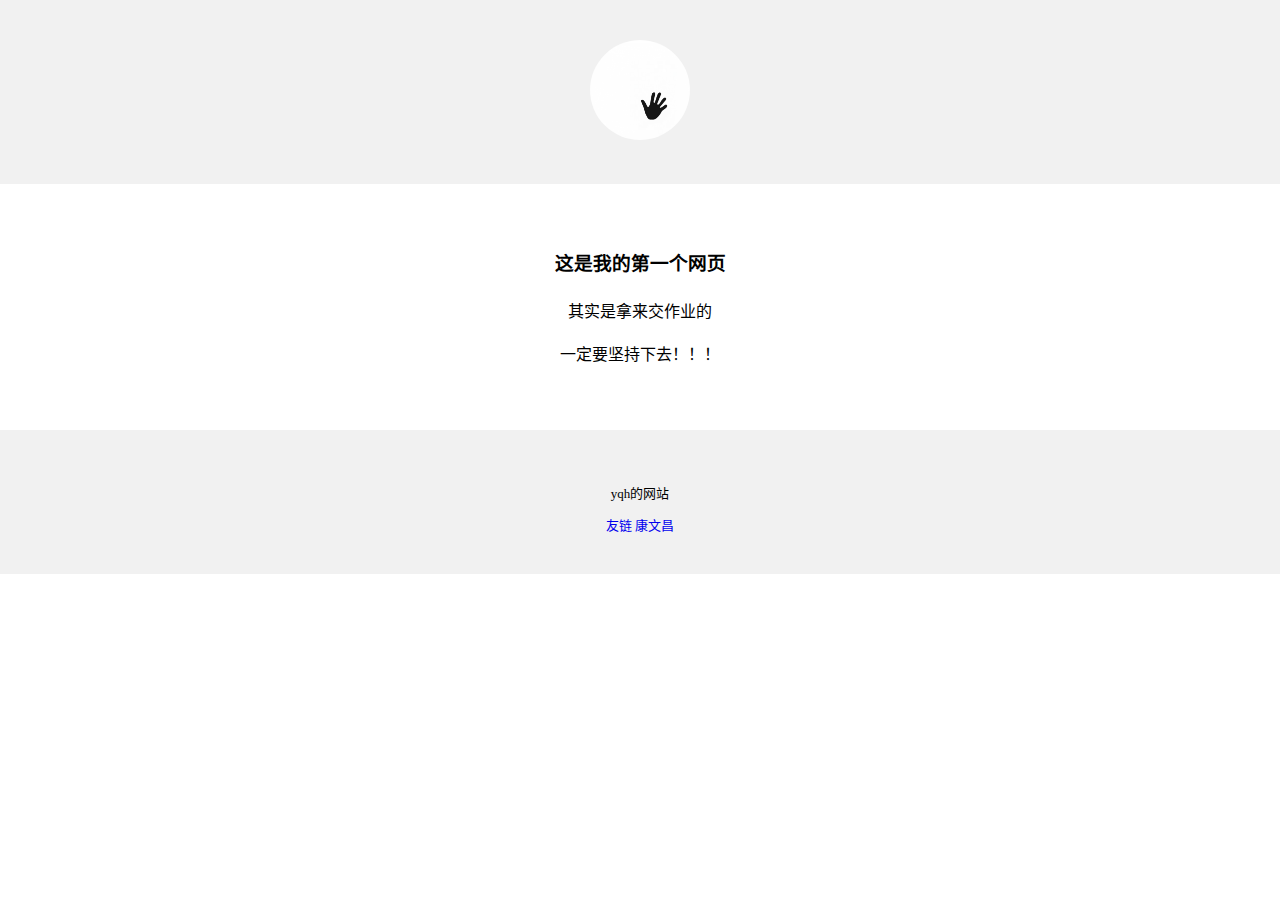
<file: index.html>
<!DOCTYPE html>
<html lang="zh-CN">
  <head>
    <meta charset="utf-8">
    <meta name="viewport" content="width=device-width, initial-scale=1" />
    <title>个人网页</title>
<style>
    body {
        margin: 0;
    }
</style>
  </head>
  <body>
	<div id="tx" style="
	  background-color:#f1f1f1;
	  text-align:center;
	  padding:40px;">
	  <img style="width:100px; height:100px; border-radius:50%; " src='./magicut_1655352704294.png' width="60px" height="60px" alt="yqh的头像">
    </div>
    <div style="
	  width:700px;
	  margin:30px auto;
	  padding:15px;
	  line-height:1.7;
      text-align: center;
	  ">
      <h3>这是我的第一个网页</h3>
	  <p>其实是拿来交作业的</p>
      <p>一定要坚持下去！！！</p>
    </div>
    <div style="
	  background-color:#f1f1f1;
	  text-align:center;
	  padding:40px;
	  font-size:13px;
	  ">
      <p>yqh的网站</p>
      <a style="text-decoration: none;" href="https://kangwenchang.com/">友链 康文昌</a>
    </div>
  </body>
</html>
</file>
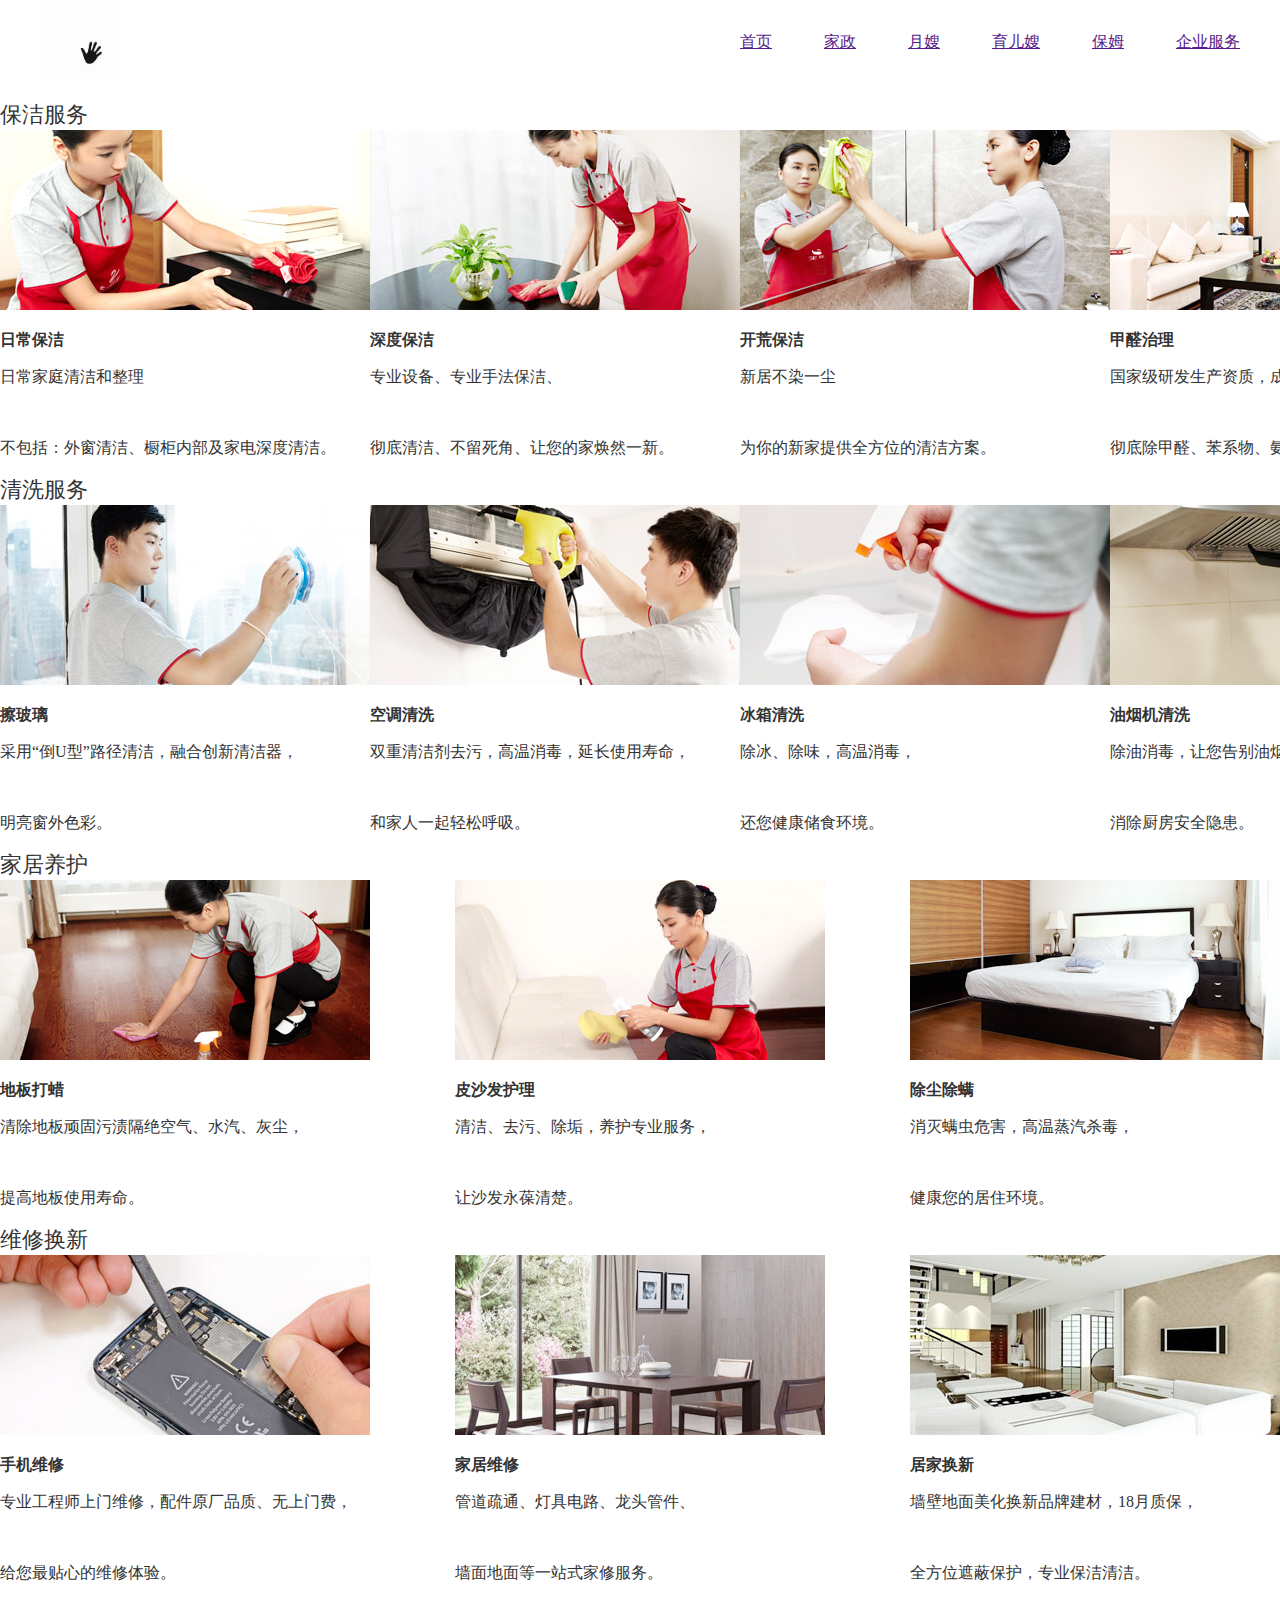
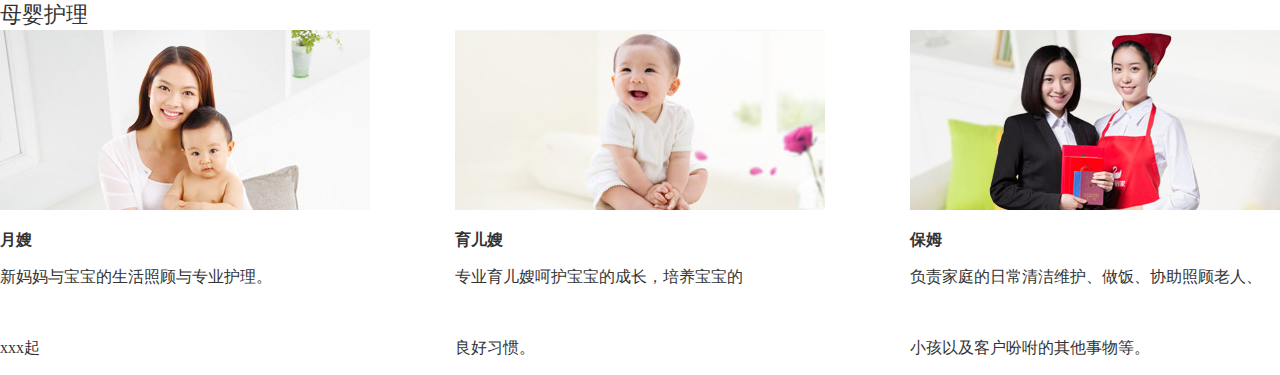
<file: bj.html>
<!DOCTYPE html>
<html lang="en">

<head>
    <meta charset="UTF-8">
    <meta http-equiv="X-UA-Compatible" content="IE=edge">
    <meta name="viewport" content="width=device-width, initial-scale=1.0">
    <title>保洁</title>
</head>
<style>
    body {
        margin: 0px;
        padding: 0px;
        display: block;
        /* justify-content: center; */
        flex-flow: column;
        color: #333;
    }

    /* * {
        border: 1px solid black;
    } */

    .header {
        height: 100px;
        position: relative;
        background: white;
    }

    .yemei {
        width: 1200px;
        margin: 0 auto;
        display: flex;
        flex-direction: row;
        justify-content: space-between;
    }

    .dh {
        width: 500px;
        display: flex;
        justify-content: space-between;
        align-items: center;
    }

    .title {
        font-size: 22px;
    }

    .t {
        font-size: 16px;
    }

    p1 {
        color: #848c99;
        font-size: 14px;
    }

    .ft {
        display: flex;
        flex-direction: row;
        justify-content: space-between;
    }
</style>

<body>
    <!-- 顶部栏 -->
    <div class="header">
        <div class="yemei">
            <div>
                <img src="https://yaoqh2010.github.io/yqh/magicut_1655352704294.png" alt="logo" width="80px" height="80px">
            </div>
            <div class="dh">
                <a href="">首页</a>
                <a href="">家政</a>
                <a href="">月嫂</a>
                <a href="">育儿嫂</a>
                <a href="">保姆</a>
                <a href="">企业服务</a>
            </div>
        </div>
    </div>
    <!-- 主内容 -->
    <div class="title">保洁服务</div>
    <div class="ft">
        <div>
            <img src="./img/f-1-10.jpg" alt="">
            <h3 class="t">日常保洁</h3>
            <p class="p1">日常家庭清洁和整理</p>
            <br>
            <p class="p1">不包括：外窗清洁、橱柜内部及家电深度清洁。</p>
        </div>
        <div>
            <img src="./img/icon-bj-1.jpg" alt="">
            <h3 class="t">深度保洁</h3>
            <p class="p1">专业设备、专业手法保洁、</p>
            <br>
            <p class="p1">彻底清洁、不留死角、让您的家焕然一新。</p>
        </div>
        <div>
            <img src="./img/icon-bj-2.jpg" alt="">
            <h3 class="t">开荒保洁</h3>
            <p class="p1">新居不染一尘</p>
            <br>
            <p class="p1">为你的新家提供全方位的清洁方案。</p>
        </div>
        <div>
            <img src="./img/icon-bj-3.jpg" alt="">
            <h3 class="t">甲醛治理</h3>
            <p class="p1">国家级研发生产资质，成熟完善的服务流程，</p>
            <br>
            <p class="p1">彻底除甲醛、苯系物、氨气和异味，10年质保。</p>
        </div>
    </div>
    <div class="title">清洗服务</div>
    <div class="ft">
        <div>
            <img src="./img/icon-bj-4.jpg" alt="">
            <h3 class="t">擦玻璃</h3>
            <p class="p1">采用“倒U型”路径清洁，融合创新清洁器，</p>
            <br>
            <p class="p1">明亮窗外色彩。</p>
        </div>
        <div>
            <img src="./img/icon-bj-5.jpg" alt="">
            <h3 class="t">空调清洗</h3>
            <p class="p1">双重清洁剂去污，高温消毒，延长使用寿命，</p>
            <br>
            <p class="p1">和家人一起轻松呼吸。</p>
        </div>
        <div>
            <img src="./img/icon-bj-6.jpg" alt="">
            <h3 class="t">冰箱清洗</h3>
            <p class="p1">除冰、除味，高温消毒，</p>
            <br>
            <p class="p1">还您健康储食环境。</p>
        </div>
        <div>
            <img src="./img/icon-bj-7.jpg" alt="">
            <h3 class="t">油烟机清洗</h3>
            <p class="p1">除油消毒，让您告别油烟熏呛，</p>
            <br>
            <p class="p1">消除厨房安全隐患。</p>
        </div>
        <div>
            <img src="./img/icon-bj-8.jpg" alt="">
            <h3 class="t">洗衣机清洗</h3>
            <p class="p1">杀菌除污垢，衣服不再越洗越脏，</p>
            <br>
            <p class="p1">让衣服与肌肤放心接触。</p>
        </div>
    </div>
    <div class="title">家居养护</div>
    <div class="ft">
        <div>
            <img src="./img/icon-bj-9.jpg" alt="">
            <h3 class="t">地板打蜡</h3>
            <p class="p1">清除地板顽固污渍隔绝空气、水汽、灰尘，</p>
            <br>
            <p class="p1">提高地板使用寿命。</p>
        </div>
        <div>
            <img src="./img/icon-bj-10.jpg" alt="">
            <h3 class="t">皮沙发护理</h3>
            <p class="p1">清洁、去污、除垢，养护专业服务，</p>
            <br>
            <p class="p1">让沙发永葆清楚。</p>
        </div>
        <div>
            <img src="./img/icon-bj-11.jpg" alt="">
            <h3 class="t">除尘除螨</h3>
            <p class="p1">消灭螨虫危害，高温蒸汽杀毒，</p>
            <br>
            <p class="p1">健康您的居住环境。</p>
        </div>
    </div>
    <div class="title">维修换新</div>
    <div class="ft">
        <div>
            <img src="./img/f-6-01.jpg" alt="">
            <h3 class="t">手机维修</h3>
            <p class="p1">专业工程师上门维修，配件原厂品质、无上门费，</p>
            <br>
            <p class="p1">给您最贴心的维修体验。</p>
        </div>
        <div>
            <img src="./img/f-6-02.jpg" alt="">
            <h3 class="t">家居维修</h3>
            <p class="p1">管道疏通、灯具电路、龙头管件、</p>
            <br>
            <p class="p1">墙面地面等一站式家修服务。</p>
        </div>
        <div>
            <img src="./img/f-6-04.jpg" alt="">
            <h3 class="t">居家换新</h3>
            <p class="p1">墙壁地面美化换新品牌建材，18月质保，</p>
            <br>
            <p class="p1">全方位遮蔽保护，专业保洁清洁。</p>
        </div>
    </div>
    <div class="title">母婴护理</div>
    <div class="ft">
        <div>
            <img src="./img/icon-bj-12.jpg" alt="">
            <h3 class="t">月嫂</h3>
            <p class="p1">新妈妈与宝宝的生活照顾与专业护理。</p>
            <br>
            <p class="p1">xxx起</p>
        </div>
        <div>
            <img src="./img/icon-bj-13.jpg" alt="">
            <h3 class="t">育儿嫂</h3>
            <p class="p1">专业育儿嫂呵护宝宝的成长，培养宝宝的</p>
            <br>
            <p class="p1">良好习惯。</p>
        </div>
        <div>
            <img src="./img/icon-bj-14.jpg" alt="">
            <h3 class="t">保姆</h3>
            <p class="p1">负责家庭的日常清洁维护、做饭、协助照顾老人、</p>
            <br>
            <p class="p1">小孩以及客户吩咐的其他事物等。</p>
        </div>
    </div>
</body>

</html>
</file>
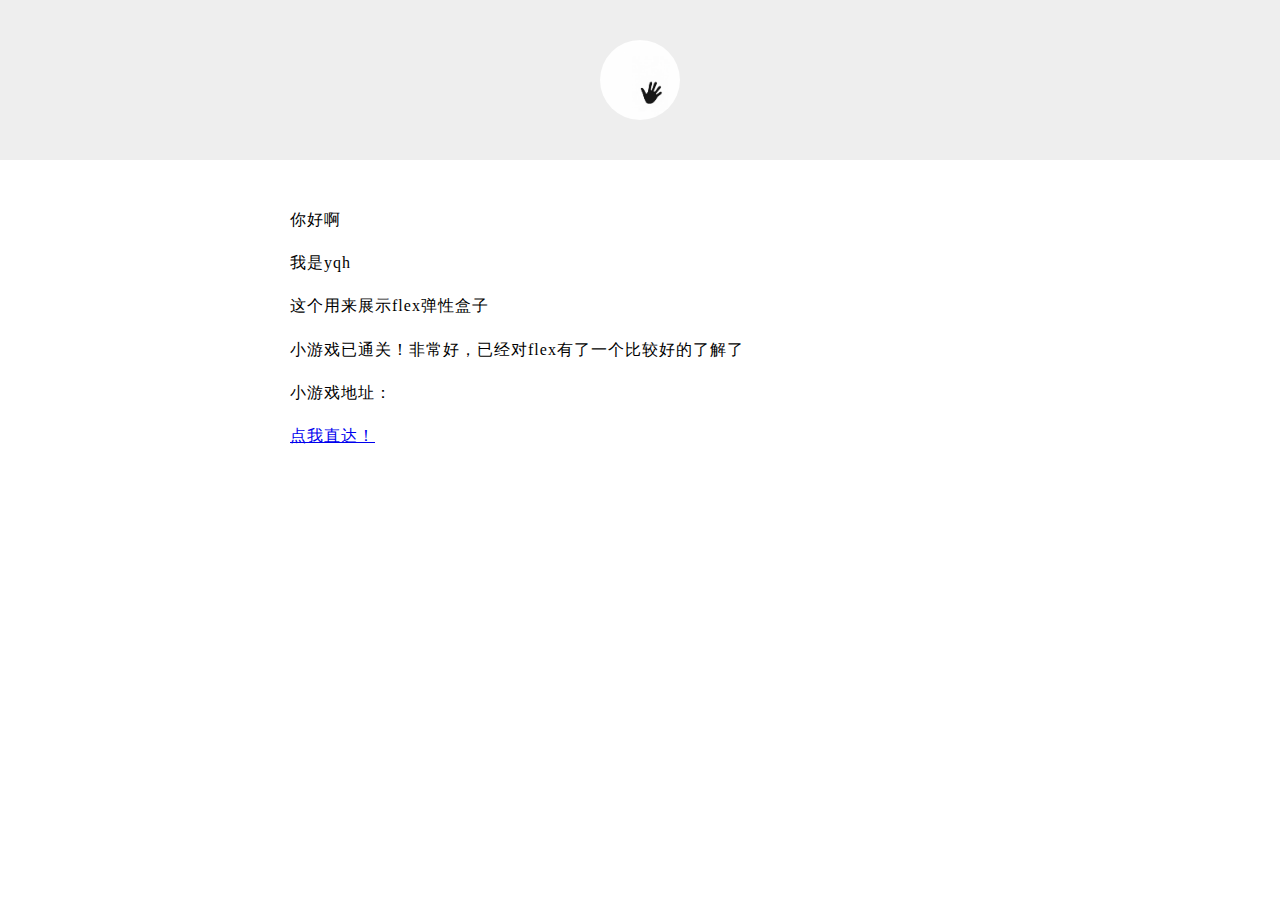
<file: flex.html>
<!DOCTYPE html>
<html lang="en">

<head>
    <meta charset="UTF-8">
    <meta http-equiv="X-UA-Compatible" content="IE=edge">
    <meta name="viewport" content="width=device-width, initial-scale=1.0">
    <title>flex</title>
</head>
<style>
    body {
        margin: 0px;
        display: flex;
        flex-direction: column;
        align-items: center;
    }

    touxianglan {
        width: 100%;
        height: 160px;
        background-color: #eee;
        display: flex;
        align-items: center;
        justify-content: center;
    }

    #tx {
        width: 80px;
        height: 80px;
        border-radius: 50%;
    }

    zhuneirong {
        display: block;
        padding: 30px;
        max-width: 700px;
        min-height: 70vh;
        width: 90%;
        letter-spacing: 1px;
        line-height: 1.7;
    }
</style>

<body>
    <touxianglan><img id=tx src="./magicut_1655352704294.png" alt="头像"></touxianglan>
    <zhuneirong>
        <p>你好啊</p>
        <p>我是yqh</p>
        <p>这个用来展示flex弹性盒子</p>
        <p>小游戏已通关！非常好，已经对flex有了一个比较好的了解了</p>
        <p>小游戏地址：</p>
        <p><a href="https://codingfantasy.com/games/flexboxadventure/play">点我直达！</a></p>
    </zhuneirong>
</body>

</html>
</file>
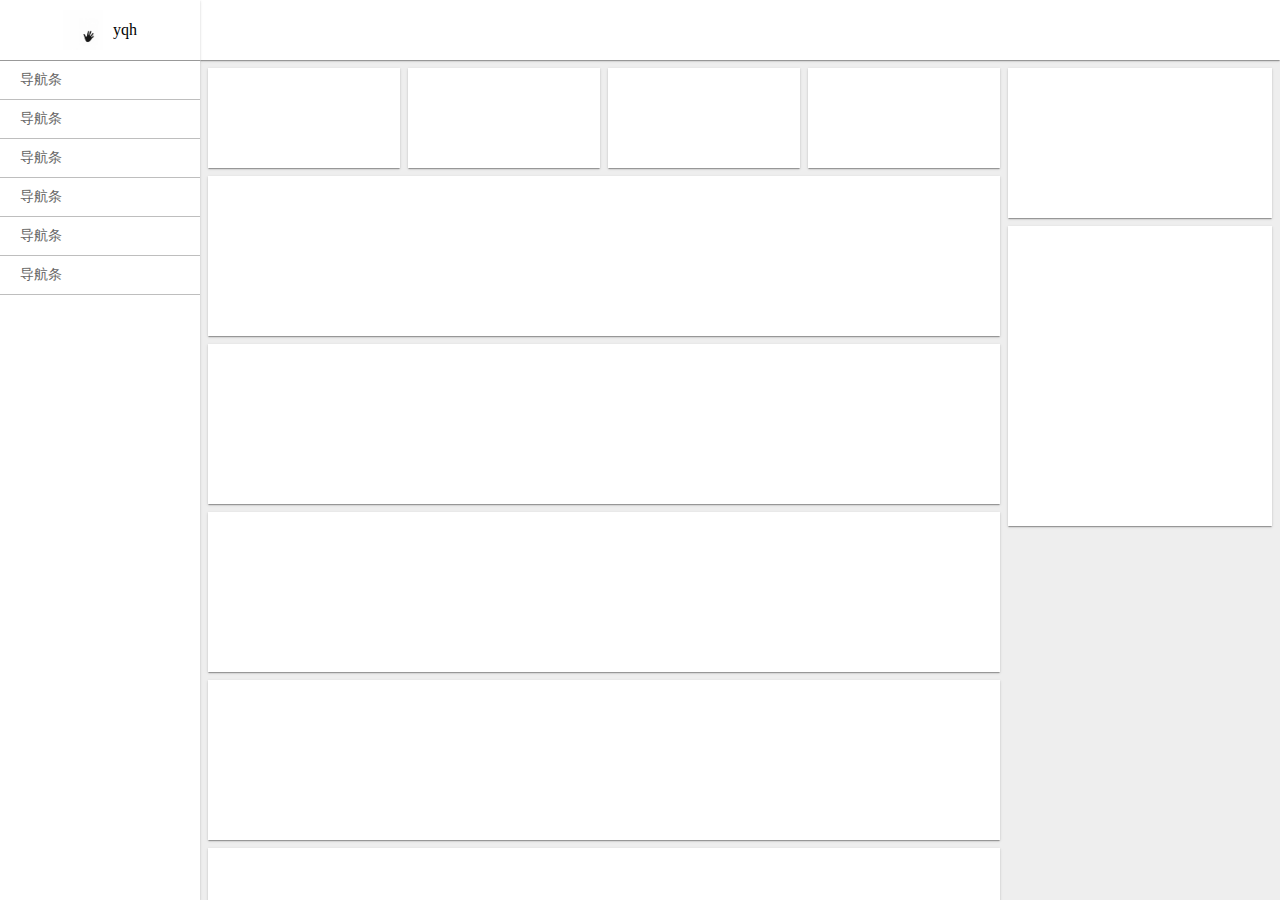
<file: flexbj.html>
<!DOCTYPE html>
<html lang="en">

<head>
    <meta charset="UTF-8">
    <meta http-equiv="X-UA-Compatible" content="IE=edge">
    <meta name="viewport" content="width=device-width, initial-scale=1.0">
    <title>flex 布局</title>
</head>
<style>
    body {
        margin: 0px;
        height: 100vh;
        background-color: #eee;
    }

    /* * {
        border: 1px solid black;
    } */
    .yinying {
        box-shadow: rgb(0 0 0 / 20%) 0px 2px 1px -1px, rgb(0 0 0 / 14%) 0px 1px 1px 0px, rgb(0 0 0 / 12%) 0px 1px 3px 0px;
    }

    .flex {
        display: flex;
    }

    .baise {
        background-color: white;
    }

    .flex1 {
        flex: 1;
    }

    .column {
        flex-direction: column;
    }

    .mg8 {
        margin: 8px;
    }

    .mgr8 {
        margin-right: 8px;
    }

    .mgt8 {
        margin-top: 8px;
    }

    .daohang {
        padding: 10px 20px;
        font-size: 14px;
        border-bottom: 1px solid rgb(190, 190, 190);
        color: #666;
    }

    /* 适配移动端 */
    /* 当屏幕宽度小于600px时要改变的css */
    @media (max-width:600px) {
        .cebian {
            display: none;
        }

        .neirong {
            flex-direction: column;
        }

        .shujuqu {
            flex-direction: column;
        }

        .youqu {
            margin-left: 8px;
        }
    }
</style>

<body class="flex">
    <!-- 侧边栏 -->
    <div style="width: 200px;z-index: 2;" class="baise yinying cebian">
        <!-- 头像栏 -->
        <div class="flex"
            style="padding: 10px; align-items: center; justify-content: center; border-bottom: 1px solid #999;">
            <img src="./magicut_1655352704294.png" alt="头像" width="40px" height="40px">
            <div style="margin-left: 10px;">yqh</div>
        </div>
        <!-- 导航栏 -->
        <div class="flex1">
            <div class="daohang">导航条</div>
            <div class="daohang">导航条</div>
            <div class="daohang">导航条</div>
            <div class="daohang">导航条</div>
            <div class="daohang">导航条</div>
            <div class="daohang">导航条</div>
        </div>
    </div>
    <!-- 主区域 -->
    <div class="flex1 flex column">
        <!-- 头部栏 -->
        <div style="height: 60px;z-index: 1;" class="baise yinying"></div>
        <!-- 内容区 -->
        <div class="flex1 flex neirong" style="overflow:auto;">
            <!-- 左区 -->
            <div style="flex: 3;" class="flex column mg8">
                <!-- 数据区 -->
                <div class="flex shujuqu">
                    <!-- 数据块 -->
                    <div style="height: 100px;" class="flex1 baise yinying mgr8"></div>
                    <div style="height: 100px;" class="flex1 baise yinying mgr8"></div>
                    <div style="height: 100px;" class="flex1 baise yinying mgr8"></div>
                    <div style="height: 100px;" class="flex1 baise yinying"></div>
                </div>
                <!-- 列表区 -->
                <div class="flex column">
                    <!-- 列表项 -->
                    <div style="height: 160px;" class="baise yinying mgt8"></div>
                    <div style="height: 160px;" class="baise yinying mgt8"></div>
                    <div style="height: 160px;" class="baise yinying mgt8"></div>
                    <div style="height: 160px;" class="baise yinying mgt8"></div>
                    <div style="height: 160px;" class="baise yinying mgt8"></div>
                    <div style="height: 160px;" class="baise yinying mgt8"></div>
                    <div style="height: 160px;" class="baise yinying mgt8"></div>
                </div>
            </div>
            <!-- 右区 -->
            <div style="flex: 1;" class="flex column mgr8 mgt8">
                <!-- 提示区 -->
                <div style="height: 150px;" class="baise yinying"></div>
                <!-- 消息区 -->
                <div style="height: 300px;" class="baise yinying mgt8"></div>
            </div>
        </div>
    </div>
</body>

</html>
</file>
